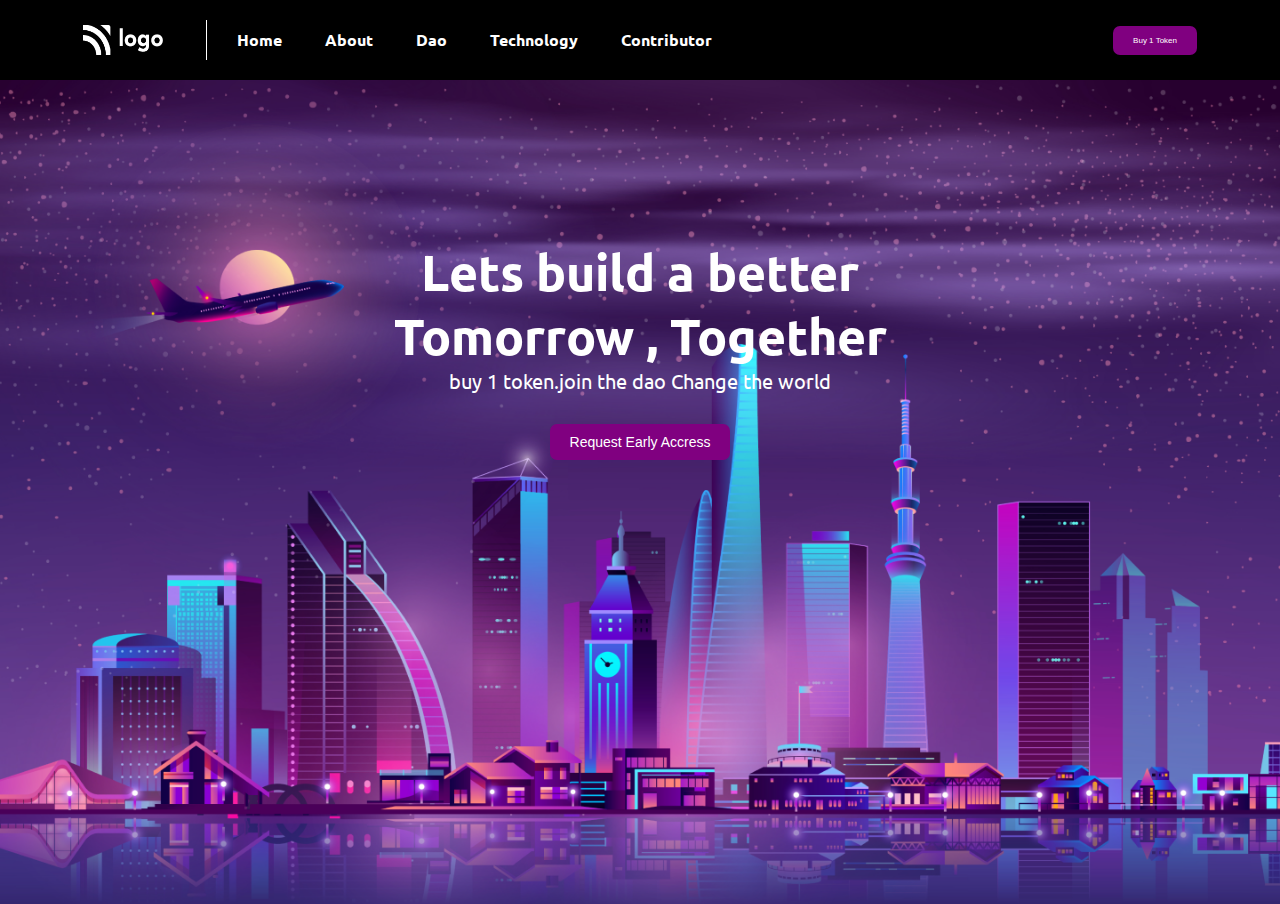
<file: index.html>
<!DOCTYPE html>
<html lang="en">
<head>
    <meta charset="UTF-8">
    <meta http-equiv="X-UA-Compatible" content="IE=edge">
    <meta name="viewport" content="width=device-width, initial-scale=1.0">
    <title>Project 7</title>
    <link rel="stylesheet" href="index.css">
    <link rel="preconnect" href="https://fonts.googleapis.com">
<link rel="preconnect" href="https://fonts.gstatic.com" crossorigin>
<link href="https://fonts.googleapis.com/css2?family=Anton&family=Be+Vietnam+Pro:ital,wght@0,700;0,800;1,100&family=Cedarville+Cursive&family=Dancing+Script&family=Dela+Gothic+One&family=Fredoka+One&family=Kdam+Thmor+Pro&family=League+Gothic&family=Merriweather&family=Montserrat&family=Nuosu+SIL&family=Poppins:ital,wght@0,200;0,500;1,200&family=Roboto:ital,wght@0,300;0,700;0,900;1,300;1,500&family=Sacramento&family=Stoke&family=The+Nautigal&family=Ubuntu:wght@500&display=swap" rel="stylesheet">

</head>
<body>
    <!-- navbar -->
   
      <nav class="navbar">
        <img src="white-logo.png" alt="" srcset="">
         <div class="line">

         </div>
       <div class=" navbar-list">
        <ul class="list">
        <li class="list-item">Home</li>
        <li class="list-item">About</li>
        <li class="list-item">Dao</li>
        <li class="list-item">Technology</li>
        <li class="list-item">Contributor</li>
      
      </ul>
    </div>
    <button class="btnn">Buy 1 Token</button>
     
    </nav>
   
       <!-- background section -->

    <div class="background">
      <div class="heading">
        <h1>Lets build a better<br> Tomorrow , Together</h1>
        <p>buy 1 token.join the dao Change the world</p>
      </div>
      <button class="btn">Request Early Accress</button>
      </div>
     

   







    </div>







</body>
</html>
</file>
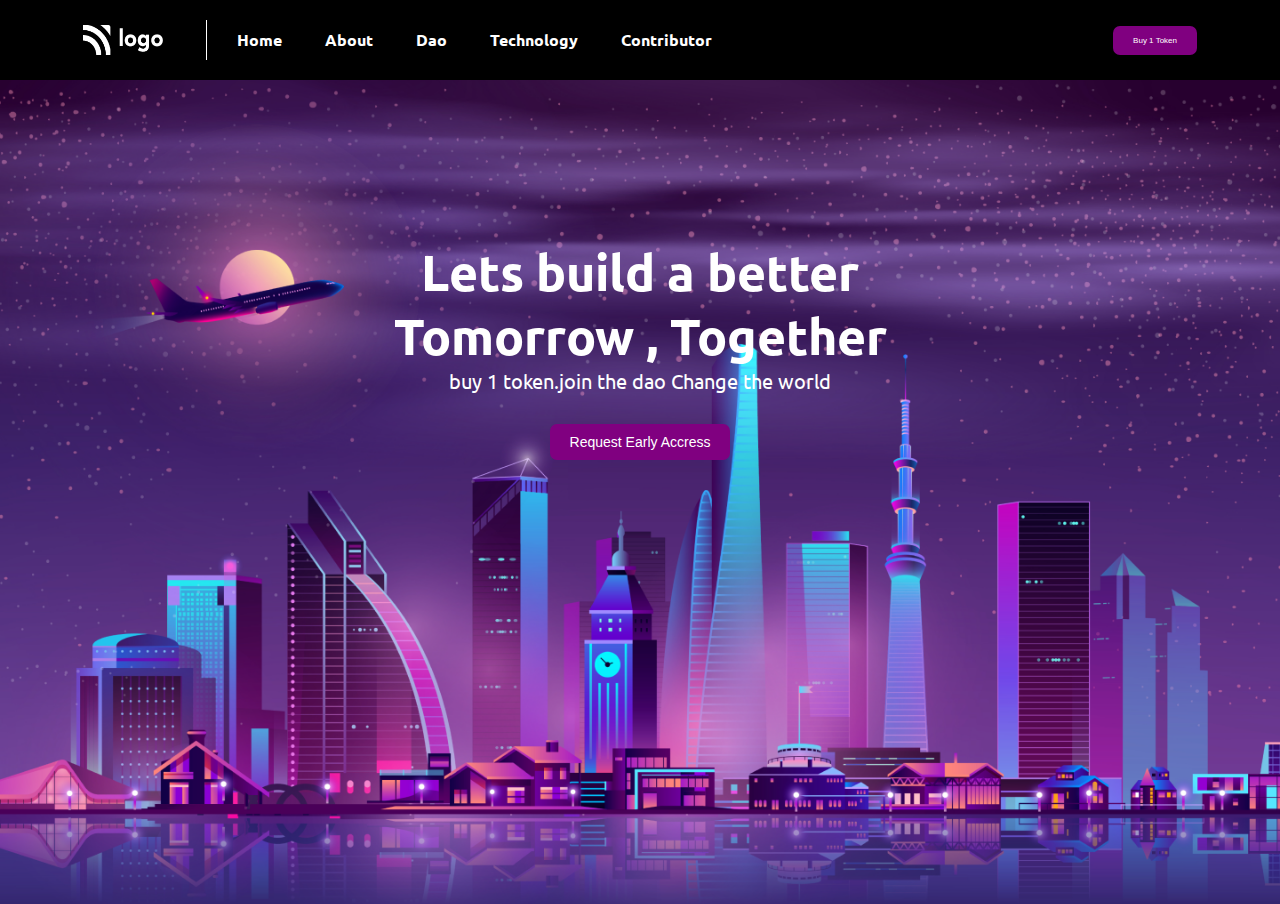
<file: travel.html>
<!DOCTYPE html>
<html lang="en">
<head>
    <meta charset="UTF-8">
    <meta http-equiv="X-UA-Compatible" content="IE=edge">
    <meta name="viewport" content="width=device-width, initial-scale=1.0">
    <title>Project 7</title>
    <link rel="stylesheet" href="travel.css">
    <link rel="preconnect" href="https://fonts.googleapis.com">
<link rel="preconnect" href="https://fonts.gstatic.com" crossorigin>
<link href="https://fonts.googleapis.com/css2?family=Anton&family=Be+Vietnam+Pro:ital,wght@0,700;0,800;1,100&family=Cedarville+Cursive&family=Dancing+Script&family=Dela+Gothic+One&family=Fredoka+One&family=Kdam+Thmor+Pro&family=League+Gothic&family=Merriweather&family=Montserrat&family=Nuosu+SIL&family=Poppins:ital,wght@0,200;0,500;1,200&family=Roboto:ital,wght@0,300;0,700;0,900;1,300;1,500&family=Sacramento&family=Stoke&family=The+Nautigal&family=Ubuntu:wght@500&display=swap" rel="stylesheet">

</head>
<body>
    <!-- navbar -->
   
      <nav class="navbar">
        <img src="white-logo.png" alt="" srcset="">
         <div class="line">

         </div>
       <div class=" navbar-list">
        <ul class="list">
        <li class="list-item">Home</li>
        <li class="list-item">About</li>
        <li class="list-item">Dao</li>
        <li class="list-item">Technology</li>
        <li class="list-item">Contributor</li>
      
      </ul>
    </div>
    <button class="btnn">Buy 1 Token</button>
     
    </nav>
   
       <!-- background section -->

    <div class="background">
      <div class="heading">
        <h1>Lets build a better<br> Tomorrow , Together</h1>
        <p>buy 1 token.join the dao Change the world</p>
      </div>
      <button class="btn">Request Early Accress</button>
      </div>
     

   







    </div>







</body>
</html>
</file>
<file: index.css>
*{
    margin: 0;
    padding: 0;
    box-sizing: border-box;
    font-family: 'Ubuntu', sans-serif;
}
 /* navbar */
.navbar{
    display: flex;
    justify-content: space-between;
    align-items: center;
    padding: 40px 83px;
    height: 64px;
    background-color: black;
}.list{
  
    display: flex;
    align-items: center;
    gap: 43px;
    list-style: none;
    font-family: "Poppins";
    font-style: normal;
    font-weight: 600;
    font-size: 16px;
    line-height: 24px;
    padding-left: 30px;
   color: white;
   

}.navbar-list{
    flex-grow: 2;
}img{
    height: 30px;
    width: 80px;
  
}.line{
    width: 1px;
    height: 40px;
    background-color: #fff;
    margin-left: 43px;
    /* bakground section */
}.background{
   background-image: url("bg.png");
   background-size: cover;
   height: 91.5vh;
   text-align: center;
   padding-top: 160px;
}h1{
    font-size: 50px;
    color: white;
}p{
    font-size: 20px;
    color: #fff;
}.btn {
    -webkit-border-radius: 7;
    -moz-border-radius: 7;
    border-radius: 7px;
    font-family: Arial;
    color: #ffffff;
    font-size: 14px;
    background: purple;
    padding: 10px 20px 10px 20px;
    text-decoration: none;
    border: none;
    margin-top: 30px;
     /* bottom section */
  }.btnn{
    
        -webkit-border-radius: 7;
        -moz-border-radius: 7;
        border-radius: 7px;
        font-family: Arial, Helvetica, sans-serif;
        color: #ffffff;
        font-size: 8px;
        background: purple;
        padding: 10px 20px 10px 20px;
        text-decoration: none;
        border: none;
        
  }
      
      .btnn:hover {
        text-decoration: none;
        background-color: red;
        cursor: pointer;
      }
      
  
  
  .btn:hover {
    background-color: red;
    text-decoration: none;
  }.list  li:hover{
    color: red;
    cursor: pointer;
  }
</file>
<file: travel.css>
*{
    margin: 0;
    padding: 0;
    box-sizing: border-box;
    font-family: 'Ubuntu', sans-serif;
}
 /* navbar */
.navbar{
    display: flex;
    justify-content: space-between;
    align-items: center;
    padding: 40px 83px;
    height: 64px;
    background-color: black;
}.list{
  
    display: flex;
    align-items: center;
    gap: 43px;
    list-style: none;
    font-family: "Poppins";
    font-style: normal;
    font-weight: 600;
    font-size: 16px;
    line-height: 24px;
    padding-left: 30px;
   color: white;
   

}.navbar-list{
    flex-grow: 2;
}img{
    height: 30px;
    width: 80px;
  
}.line{
    width: 1px;
    height: 40px;
    background-color: #fff;
    margin-left: 43px;
    /* bakground section */
}.background{
   background-image: url("bg.png");
   background-size: cover;
   height: 91.5vh;
   text-align: center;
   padding-top: 160px;
}h1{
    font-size: 50px;
    color: white;
}p{
    font-size: 20px;
    color: #fff;
}.btn {
    -webkit-border-radius: 7;
    -moz-border-radius: 7;
    border-radius: 7px;
    font-family: Arial;
    color: #ffffff;
    font-size: 14px;
    background: purple;
    padding: 10px 20px 10px 20px;
    text-decoration: none;
    border: none;
    margin-top: 30px;
     /* bottom section */
  }.btnn{
    
        -webkit-border-radius: 7;
        -moz-border-radius: 7;
        border-radius: 7px;
        font-family: Arial, Helvetica, sans-serif;
        color: #ffffff;
        font-size: 8px;
        background: purple;
        padding: 10px 20px 10px 20px;
        text-decoration: none;
        border: none;
        
  }
      
      .btnn:hover {
        text-decoration: none;
        background-color: red;
        cursor: pointer;
      }
      
  
  
  .btn:hover {
    background-color: red;
    text-decoration: none;
  }.list  li:hover{
    color: red;
    cursor: pointer;
  }
</file>
